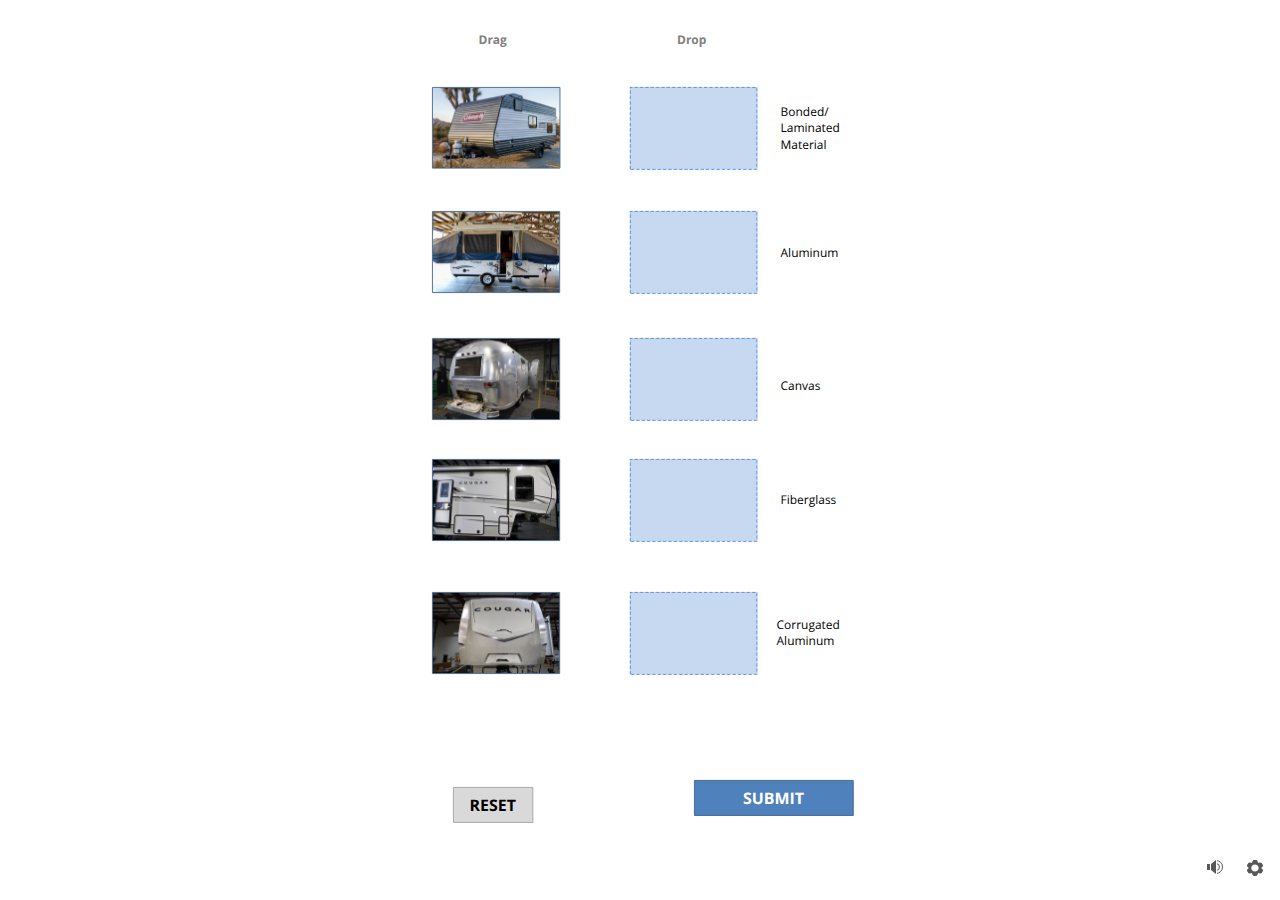
<file: index.html>
﻿<!doctype html>
<html lang="en-US">
<head>
  <meta charset="utf-8">
  <!-- Created using Storyline 360 x64 - http://www.articulate.com  -->
  <!-- version: 3.98.34263.0 -->
  <title>Review Exterior RV Materials</title>
  <meta http-equiv="x-ua-compatible" content="IE=edge"/>
  <meta name="viewport" content="width=device-width,initial-scale=1,user-scalable=no,shrink-to-fit=no,minimal-ui"/>
  <meta name="apple-mobile-web-app-capable" content="yes"/>
  <style>
    html, body { height: 100%; padding: 0; margin: 0 }
    #app { height: 100%; width: 100%; }
  </style>

  <script>
    window.DS = {};
    window.globals = {
      DATA_PATH_BASE: '',
      HAS_FRAME: true,
      HAS_SLIDE: true,

      lmsPresent: false,
      tinCanPresent: false,
      cmi5Present: false,
      aoSupport: false,
      scale: 'noscale',
      captureRc: false,
      browserSize: 'optimal',
      bgColor: '#FFFFFF',
      features: 'DropInAcc,DropInBase,DropInCore,DropInInteractions,DropInVideo,JsApiBasics,MathExpressions,MorphTransition,MultipleQuizTracking,SetFocusTrigger',
      themeName: 'unified',
      preloaderColor: '#8C8C8C',
      suppressAnalytics: false,
      productChannel: 'stable',
      publishSource: 'storyline',
      aid: 'aid|f51aaa6b-3ad1-4a2d-968f-14bfe331243c',
      cid: 'f17c595b-4372-4937-bcbe-7d4449a595ba',
      playerVersion: '3.98.34263.0',
      publishTimestamp: '2025-08-13T18:34:24.6098660Z',
      maxIosVideoElements: 10,
      connectionSettings: { message: 'You%20are%20offline.%20Trying%20to%20reconnect...', useDarkTheme: true, mode: 'disabled' },
      hasFeature: function(feature) {
        return this.features.split(',').includes(feature);
      },
      
      parseParams: function(qs) {
        if (window.globals.parsedParams != null) {
          return window.globals.parsedParams;
        }
        qs = (qs || window.location.search.substr(1)).split('+').join(' ');
        var params = {},
            tokens,
            re = /[?&]?([^=]+)=([^&]*)/g;

        while (tokens = re.exec(qs)) {
          params[decodeURIComponent(tokens[1]).trim()] =
            decodeURIComponent(tokens[2]).trim();
        }
        window.globals.parsedParams = params;
        return params;
      }

    };
  </script>
  <script>
    var isIe11 = ('ActiveXObject' in window || window.MSBlobBuilder != null)
      && window.msCrypto != null && !window.ActiveXObject;
    if (isIe11) {
      window.globals.unsupportedBrowser = true;
      document.write(atob('[base64]'));
    }
  </script>

  <script>
    if (window.globals.hasFeature('NewAiCourseTranslation')) {
      
      
    }
  </script>

  
  <script>window.THREE = { };</script>
  
</head>
<body style="background: #FFFFFF" class="cs-HTML theme-unified">
  <!-- 360 -->
  <script>!function(){var e,i=/iPhone/i,o=/iPod/i,n=/iPad/i,t=/\biOS-universal(?:.+)Mac\b/i,r=/\bAndroid(?:.+)Mobile\b/i,a=/Android/i,d=/(?:SD4930UR|\bSilk(?:.+)Mobile\b)/i,p=/Silk/i,l=/Windows Phone/i,u=/\bWindows(?:.+)ARM\b/i,b=/BlackBerry/i,s=/BB10/i,c=/Opera Mini/i,f=/\b(CriOS|Chrome)(?:.+)Mobile/i,h=/Mobile(?:.+)Firefox\b/i,v=function(e){return void 0!==e&&"MacIntel"===e.platform&&"number"==typeof e.maxTouchPoints&&e.maxTouchPoints>1&&"undefined"==typeof MSStream};e=function(e){var m={userAgent:"",platform:"",maxTouchPoints:0};e||"undefined"==typeof navigator?"string"==typeof e?m.userAgent=e:e&&e.userAgent&&(m={userAgent:e.userAgent,platform:e.platform,maxTouchPoints:e.maxTouchPoints||0}):m={userAgent:navigator.userAgent,platform:navigator.platform,maxTouchPoints:navigator.maxTouchPoints||0};var g=m.userAgent,y=g.split("[FBAN");void 0!==y[1]&&(g=y[0]),void 0!==(y=g.split("Twitter"))[1]&&(g=y[0]);var A=function(e){return function(i){return i.test(e)}}(g),w={apple:{phone:A(i)&&!A(l),ipod:A(o),tablet:!A(i)&&(A(n)||v(m))&&!A(l),universal:A(t),device:(A(i)||A(o)||A(n)||A(t)||v(m))&&!A(l)},amazon:{phone:A(d),tablet:!A(d)&&A(p),device:A(d)||A(p)},android:{phone:!A(l)&&A(d)||!A(l)&&A(r),tablet:!A(l)&&!A(d)&&!A(r)&&(A(p)||A(a)),device:!A(l)&&(A(d)||A(p)||A(r)||A(a))||A(/\bokhttp\b/i)},windows:{phone:A(l),tablet:A(u),device:A(l)||A(u)},other:{blackberry:A(b),blackberry10:A(s),opera:A(c),firefox:A(h),chrome:A(f),device:A(b)||A(s)||A(c)||A(h)||A(f)},any:!1,phone:!1,tablet:!1};return w.any=w.apple.device||w.android.device||w.windows.device||w.other.device,w.phone=w.apple.phone||w.android.phone||w.windows.phone,w.tablet=w.apple.tablet||w.android.tablet||w.windows.tablet,w}(),"object"==typeof exports&&"undefined"!=typeof module?module.exports=e:"function"==typeof define&&define.amd?define((function(){return e})):this.isMobile=e}();
    window.isMobile.apple.tablet = window.isMobile.apple.tablet ||
      (navigator.platform === 'MacIntel' && navigator.maxTouchPoints > 1);
    window.isMobile.apple.device = window.isMobile.apple.device || window.isMobile.apple.tablet;
    window.isMobile.tablet = window.isMobile.tablet || window.isMobile.apple.tablet;
    window.isMobile.any = window.isMobile.any || window.isMobile.apple.tablet;
  </script>

  <div id="focus-sink" tabindex="-1"></div>

  <div id="preso"></div>
  <script>
    (function() {

      var classTypes = [ 'desktop', 'mobile', 'phone', 'tablet' ];

      var addDeviceClasses = function(prefix, testObj) {
        var curr, i;
        for (i = 0; i < classTypes.length; i++) {
          curr = classTypes[i];
          if (testObj[curr]) {
            document.body.classList.add(prefix + curr);
          }
        }
      };

      var params = window.globals.parseParams(),
          isDevicePreview = params.devicepreview === '1',
          isPhoneOverride = params.deviceType === 'phone' || (isDevicePreview && params.phone == '1'),
          isTabletOverride = (params.deviceType === 'tablet' || isDevicePreview) && !isPhoneOverride,
          isMobileOverride = isPhoneOverride || isTabletOverride;

      var deviceView = {
        desktop: !window.isMobile.any && !isMobileOverride,
        mobile: window.isMobile.any || isMobileOverride,
        phone: isPhoneOverride || (window.isMobile.phone && !isTabletOverride),
        tablet: isTabletOverride || window.isMobile.tablet
      };

      window.globals.deviceView = deviceView;
      window.isMobile.desktop = !window.isMobile.any;
      window.isMobile.mobile = window.isMobile.any;

      addDeviceClasses('view-', deviceView);

    })();
  </script>
  
  <script src='story_content/triggers.js' type=text/javascript></script>
<script src='story_content/user.js' type=text/javascript></script>
  <div class="slide-loader"></div>

  <script>
    var doc = document, loader = doc.body.querySelector('.slide-loader'); [ 1, 2, 3 ].forEach(function(n) { var d = doc.createElement('div'); d.style.backgroundColor = window.globals.preloaderColor; d.classList.add('mobile-loader-dot'); d.classList.add('dot' + n); loader.appendChild(d); });
  </script>

  <div class="mobile-load-title-overlay" style="display: none">
    <div class="mobile-load-title">Review Exterior RV Materials</div>
  </div>

  <div class="mobile-chrome-warning"></div>

  
<style>
  .warn-connection-dialog {
    display: none;
    background: transparent;
    pointer-events: all;
    position: fixed;
    left: 0;
    top: 0;
    width: 100%;
    height: 100%;
    z-index: 999;
  }

  .warn-connection-content {
    pointer-events: all;
    border-radius: 4px;
    background: white;
    border: 1px solid #E7E7E7;
    color: #333333;
    box-shadow: 0 2px 4px rgba(0, 0, 0, 0.25);
    transition: all 150ms ease-out;
    position: absolute;
    white-space: nowrap;
  }

  .view-phone.is-landscape .warn-connection-content {
    left: 23px;
    bottom: 23px;
  }

  .view-tablet.is-landscape .warn-connection-content {
    left: 50%;
    top: 20px;
    transform: translateX(-50%);
  }

  .view-mobile.is-portrait .warn-connection-content {
    transform: translate(-50%, calc(-100% - 15px));
  }

  .warn-connection-content p {
    display: inline-block;
    margin: 0 8px 0 0;
    line-height: 33px;
    font-size: 11px;
  }

  .warn-connection-content svg {
    position: relative;
    vertical-align: middle;
    margin: 0 2px 2px 8px;
  }

  .view-desktop .warn-connection-content {
    left: 1.5em;
    bottom: 1.5em;
  }

  .view-desktop .warn-connection-content p {
    font-size: 1.1em;
  }

  .is-offline .warn-connection-dialog {
    display: block;
  }

  .is-offline .cs-panel * {
    pointer-events: none !important;
  }

  .is-offline .cs-panel {
    pointer-events: all !important;
  }

  .is-offline #nav-controls * {
    pointer-events: none !important;
  }

  .is-offline #nav-controls {
    pointer-events: all !important;
  }
</style>

<div class="warn-connection-dialog" role="alertdialog" aria-modal="true" tabindex="0" aria-labelledby="warn-connection-message">
  <div class="warn-connection-content">
    <svg width="17" height="15" viewBox="0 0 17 15" xmlns="http://www.w3.org/2000/svg">
      <path fill="#8F0000" stroke="white" d="M16.07,12.98 L15.88,12.23 L9.51,1.21 C8.97,0.26,7.6,0.26,7.06,1.21 L0.69,12.23 C0.15,13.16,0.81,14.36,1.91,14.36 H14.65 C15.47,14.36,16.05,13.7,16.07,12.98 Z"/>
      <path fill="white" stroke="white" d="M8.58,5.5 C8.35,5.28,8.5,5.35,8.21,5.32 C8.09,5.35,7.97,5.49,7.96,5.67 C7.97,5.79,7.98,5.92,7.98,6.04 L7.98,6.04 C7.99,6.17,8,6.31,8.01,6.43 L8.01,6.44 C8.03,6.92,8.06,7.41,8.09,7.9 L8.09,7.9 C8.12,8.39,8.14,8.88,8.17,9.37 C8.17,9.39,8.18,9.42,8.2,9.44 C8.23,9.46,8.25,9.47,8.28,9.47 C8.31,9.47,8.34,9.46,8.35,9.44 C8.37,9.43,8.38,9.4,8.39,9.35 L8.39,9.34 C8.39,9.24,8.4,9.15,8.4,9.05 L8.4,9.05 C8.41,8.96,8.41,8.86,8.42,8.75 C8.43,8.44,8.45,8.12,8.47,7.81 L8.47,7.81 C8.49,7.49,8.51,7.18,8.53,6.87 C8.55,6.46,8.56,6.05,8.59,5.64 L8.6,5.62 C8.6,5.57,8.59,5.53,8.58,5.5 L8.21,5.32 Z"/>
      <circle fill="white" stroke="white" cx="8.3" cy="11.35" r="0.3"/>
    </svg>
    <p id="warn-connection-message">You are offline. Trying to reconnect...</p>
  </div>
</div>

<script>
  (function() {
    window.DS.connection = {
      warningShown: false,
      assets: {},
      loadingAssetGroup: false,
      retryDelay: 500
    };

    var connectionSettings = window.globals.connectionSettings || {};

    var useConnectionMessages = window.AbortController != null &&
      window.location.protocol != 'file:' &&
      connectionSettings.mode === 'normal';

    window.DS.connection.useConnectionMessages = useConnectionMessages;

    var assetCount = 0;
    var checkLoadedId;


    if (useConnectionMessages && connectionSettings != null) {
      var contentEl = document.querySelector('.warn-connection-content');
      var messageEl = contentEl.querySelector('p');

      if (connectionSettings.useDarkTheme) {
        contentEl.style.borderColor = '#BABBBA';
        contentEl.style.backgroundColor = '#282828';
        contentEl.style.color = '#FFFFFF';
      }

      if (connectionSettings.message != null) {
        messageEl.textContent = window.decodeURIComponent(connectionSettings.message);
      }
    }

    function checkAssetsReady() {
      for (var i in DS.connection.assets) {
        if (!DS.connection.assets[i].success) {
          return false;
        }
      }
      return true;
    }

    function stopAssetGroup() {
      if (!useConnectionMessages) { return; }

      assetCount = 0;

      DS.connection.oldAssetGroup = DS.connection.assets;
      DS.connection.assets = {};
      DS.connection.loadingAssetGroup = false;
      clearInterval(checkLoadedId);
    }

    function startAssetGroup() {
      if (!useConnectionMessages) { return; }
      var ticks = 0;
      clearInterval(checkLoadedId);
      checkLoadedId = setInterval(function() {
        var loaded = 0;
        if (assetCount === 0 && loaded === 0) {
          clearInterval(checkLoadedId);
          return;
        }

        for (var i in DS.connection.assets) {
          if (DS.connection.assets[i].success) {
            loaded++;
          }
        }

        if (assetCount === loaded && checkAssetsReady()) {
          for (var i in DS.connection.assets) {
            if (DS.connection.assets[i].action) {
              DS.connection.assets[i].action();
            }
          }
          hideWarning();
          stopAssetGroup();
        }
      }, 100)
    }

    function requiredAsset(url, action, retry, type) {
      if (!useConnectionMessages) { return; }
      if (DS.connection.assets[url]) { return; }

      DS.connection.assets[url] = {
        success: false, action: action, retry: retry, type: type
      };
      assetCount = Object.keys(DS.connection.assets).length;
      if (!DS.connection.loadingAssetGroup) {
        startAssetGroup();
      }
      DS.connection.loadingAssetGroup = true;
    }

    function assetLoaded(url) {
      if (!useConnectionMessages) { return; }
      if (DS.connection.assets[url]) {
        DS.connection.assets[url].success = true;
      }
    }

    function assetFailed(url) {
      if (!useConnectionMessages) { return; }
      if (!DS.connection.assets[url]) {
        if (/\.js$/.test(url) && url.indexOf('transcripts') === -1) {
          setTimeout(function() {
            if (DS.connection.lastSlideLoaded != null) {
              DS.connection.lastSlideLoaded();
            }
          }, DS.connection.retryDelay);
        }
        return;
      }
      if (!DS.connection.warningShown) { showWarning(); }
      if (DS.connection.assets[url].retry) {
        setTimeout(function() {
          if (!DS.connection.assets[url].success) {
            DS.connection.assets[url].retry()
          }
        }, DS.connection.retryDelay);
      }
    }

    function hideWarning() {
      document.body.classList.remove('is-offline');
      DS.connection.warningShown = false;
      enableKeys();
    }
    DS.connection.hideWarning = hideWarning

    function showWarning(btn) {
      document.body.classList.add('is-offline')
      DS.connection.warningShown = true;
      updateWarningPosition();
      disableKeys();
    }

    function updateWarningPosition() {
      if (!DS.connection.warningShown) {
        return;
      }

      var isPortrait = document.body.classList.contains('is-portrait');
      var isMobile = document.body.classList.contains('view-mobile');
      var warningEl = document.querySelector('.warn-connection-content');

      if (isPortrait && isMobile) {
        var slide = document.querySelector('.primary-slide');
        var slideRect = slide != null
          ? slide.getBoundingClientRect()
          : { top: window.innerHeight, left: 0, width: window.innerWidth };

        warningEl.style.top = `${slideRect.top}px`
        warningEl.style.left = `${slideRect.left + slideRect.width / 2}px`
      } else {
        warningEl.style.top = null;
        warningEl.style.left = null;
      }

      window.requestAnimationFrame(updateWarningPosition);
    }

    function onDisableKeyDown(e) {
      e.preventDefault();
      e.stopImmediatePropagation();
    }

    function onDisableKeyUp(e) {
      e.preventDefault();
      e.stopImmediatePropagation();
    }

    var accStyle = document.createElement('style');
    var warnDialogEl = document.querySelector('.warn-connection-dialog');

    function disableKeys() {
      if (DS.views && DS.views.nsStack && DS.views.nsStack.length === 1) {
        DS.views.nsStack[0].tabReachable = false
        DS.views.nsStack[0].updateTabIndex(true, true);
      }

      accStyle.innerHTML = '.acc-shadow-dom { display: none; }';
      document.body.appendChild(accStyle);

      warnDialogEl.parentNode.append(warnDialogEl);
      warnDialogEl.focus();
    }

    function enableKeys() {
      accStyle.remove();
      if (DS.views && DS.views.nsStack && DS.views.nsStack.length === 1 && DS.views.nsStack[0].name === '_frame') {
        DS.views.nsStack[0].tabReachable = true;
        DS.views.nsStack[0].updateTabIndex();
      }
    }

    // these will all be noops if the feature flag isn't set in
    // the data and `window.globals.features`
    DS.connection.requiredAsset = requiredAsset;
    DS.connection.assetLoaded = assetLoaded;
    DS.connection.assetFailed = assetFailed;
    DS.connection.stopAssetGroup = stopAssetGroup;
    DS.connection.startAssetGroup = startAssetGroup;
  })();
</script>


  <script>
    
    if (window.autoSpider && window.vInterfaceObject) {
      document.querySelector('.mobile-load-title-overlay').style.display = 'none';
    }
  </script>

  

  <link rel="stylesheet" href="html5/data/css/output.min.css" data-noprefix/>
</body>
<script src="html5/lib/scripts/bootstrapper.min.js"></script>
</html>
</file>
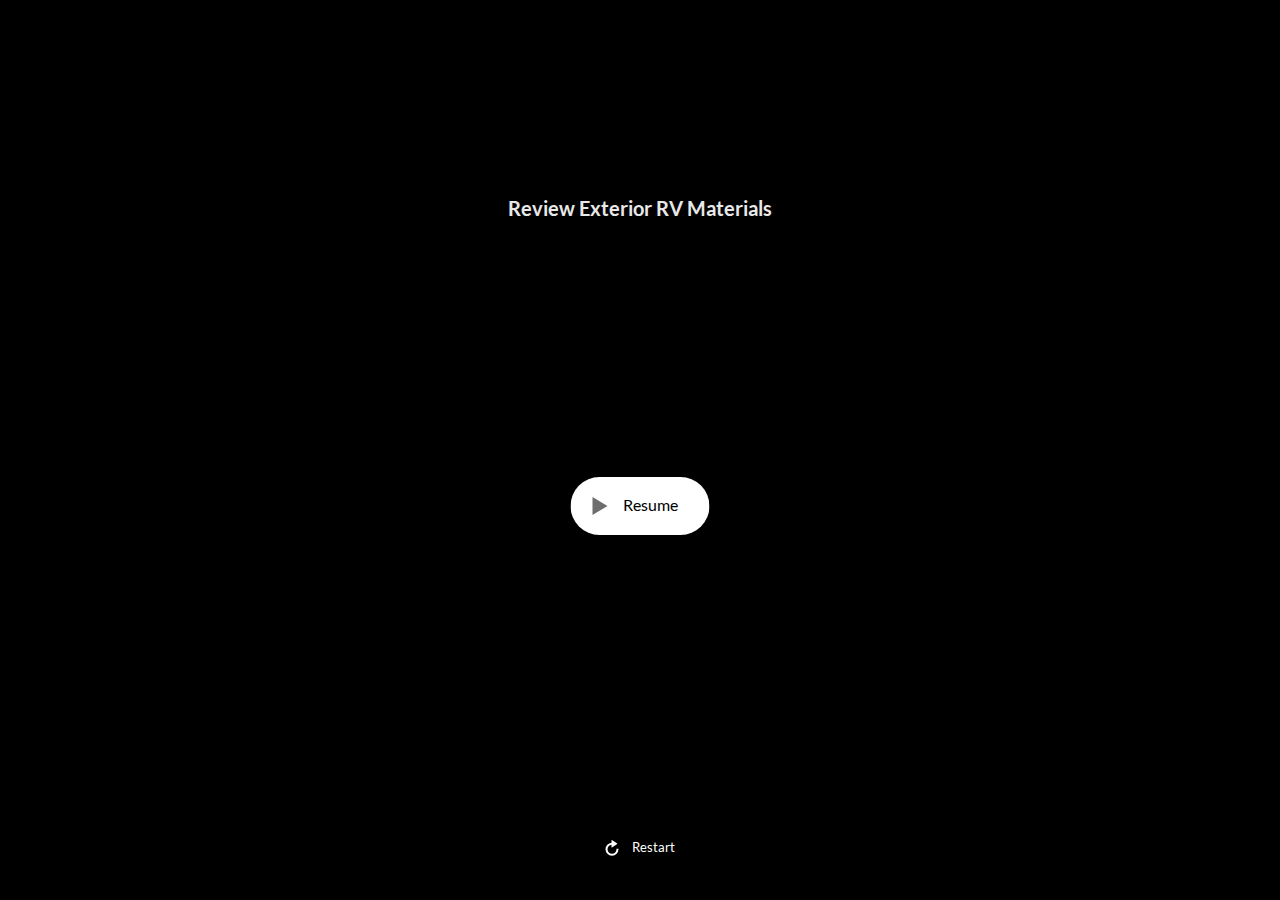
<file: story.html>
﻿<!doctype html>
<html lang="en-US">
<head>
  <meta charset="utf-8">
  <!-- Created using Storyline 360 x64 - http://www.articulate.com  -->
  <!-- version: 3.98.34263.0 -->
  <title>Review Exterior RV Materials</title>
  <meta http-equiv="x-ua-compatible" content="IE=edge"/>
  <meta name="viewport" content="width=device-width,initial-scale=1,user-scalable=no,shrink-to-fit=no,minimal-ui"/>
  <meta name="apple-mobile-web-app-capable" content="yes"/>
  <style>
    html, body { height: 100%; padding: 0; margin: 0 }
    #app { height: 100%; width: 100%; }
  </style>

  <script>
    window.DS = {};
    window.globals = {
      DATA_PATH_BASE: '',
      HAS_FRAME: true,
      HAS_SLIDE: true,

      lmsPresent: false,
      tinCanPresent: false,
      cmi5Present: false,
      aoSupport: false,
      scale: 'noscale',
      captureRc: false,
      browserSize: 'optimal',
      bgColor: '#FFFFFF',
      features: 'DropInAcc,DropInBase,DropInCore,DropInInteractions,DropInVideo,JsApiBasics,MathExpressions,MorphTransition,MultipleQuizTracking,SetFocusTrigger',
      themeName: 'unified',
      preloaderColor: '#8C8C8C',
      suppressAnalytics: false,
      productChannel: 'stable',
      publishSource: 'storyline',
      aid: 'aid|f51aaa6b-3ad1-4a2d-968f-14bfe331243c',
      cid: 'f17c595b-4372-4937-bcbe-7d4449a595ba',
      playerVersion: '3.98.34263.0',
      publishTimestamp: '2025-08-13T18:34:24.6098660Z',
      maxIosVideoElements: 10,
      connectionSettings: { message: 'You%20are%20offline.%20Trying%20to%20reconnect...', useDarkTheme: true, mode: 'disabled' },
      hasFeature: function(feature) {
        return this.features.split(',').includes(feature);
      },
      
      parseParams: function(qs) {
        if (window.globals.parsedParams != null) {
          return window.globals.parsedParams;
        }
        qs = (qs || window.location.search.substr(1)).split('+').join(' ');
        var params = {},
            tokens,
            re = /[?&]?([^=]+)=([^&]*)/g;

        while (tokens = re.exec(qs)) {
          params[decodeURIComponent(tokens[1]).trim()] =
            decodeURIComponent(tokens[2]).trim();
        }
        window.globals.parsedParams = params;
        return params;
      }

    };
  </script>
  <script>
    var isIe11 = ('ActiveXObject' in window || window.MSBlobBuilder != null)
      && window.msCrypto != null && !window.ActiveXObject;
    if (isIe11) {
      window.globals.unsupportedBrowser = true;
      document.write(atob('[base64]'));
    }
  </script>

  <script>
    if (window.globals.hasFeature('NewAiCourseTranslation')) {
      
      
    }
  </script>

  
  <script>window.THREE = { };</script>
  
</head>
<body style="background: #FFFFFF" class="cs-HTML theme-unified">
  <!-- 360 -->
  <script>!function(){var e,i=/iPhone/i,o=/iPod/i,n=/iPad/i,t=/\biOS-universal(?:.+)Mac\b/i,r=/\bAndroid(?:.+)Mobile\b/i,a=/Android/i,d=/(?:SD4930UR|\bSilk(?:.+)Mobile\b)/i,p=/Silk/i,l=/Windows Phone/i,u=/\bWindows(?:.+)ARM\b/i,b=/BlackBerry/i,s=/BB10/i,c=/Opera Mini/i,f=/\b(CriOS|Chrome)(?:.+)Mobile/i,h=/Mobile(?:.+)Firefox\b/i,v=function(e){return void 0!==e&&"MacIntel"===e.platform&&"number"==typeof e.maxTouchPoints&&e.maxTouchPoints>1&&"undefined"==typeof MSStream};e=function(e){var m={userAgent:"",platform:"",maxTouchPoints:0};e||"undefined"==typeof navigator?"string"==typeof e?m.userAgent=e:e&&e.userAgent&&(m={userAgent:e.userAgent,platform:e.platform,maxTouchPoints:e.maxTouchPoints||0}):m={userAgent:navigator.userAgent,platform:navigator.platform,maxTouchPoints:navigator.maxTouchPoints||0};var g=m.userAgent,y=g.split("[FBAN");void 0!==y[1]&&(g=y[0]),void 0!==(y=g.split("Twitter"))[1]&&(g=y[0]);var A=function(e){return function(i){return i.test(e)}}(g),w={apple:{phone:A(i)&&!A(l),ipod:A(o),tablet:!A(i)&&(A(n)||v(m))&&!A(l),universal:A(t),device:(A(i)||A(o)||A(n)||A(t)||v(m))&&!A(l)},amazon:{phone:A(d),tablet:!A(d)&&A(p),device:A(d)||A(p)},android:{phone:!A(l)&&A(d)||!A(l)&&A(r),tablet:!A(l)&&!A(d)&&!A(r)&&(A(p)||A(a)),device:!A(l)&&(A(d)||A(p)||A(r)||A(a))||A(/\bokhttp\b/i)},windows:{phone:A(l),tablet:A(u),device:A(l)||A(u)},other:{blackberry:A(b),blackberry10:A(s),opera:A(c),firefox:A(h),chrome:A(f),device:A(b)||A(s)||A(c)||A(h)||A(f)},any:!1,phone:!1,tablet:!1};return w.any=w.apple.device||w.android.device||w.windows.device||w.other.device,w.phone=w.apple.phone||w.android.phone||w.windows.phone,w.tablet=w.apple.tablet||w.android.tablet||w.windows.tablet,w}(),"object"==typeof exports&&"undefined"!=typeof module?module.exports=e:"function"==typeof define&&define.amd?define((function(){return e})):this.isMobile=e}();
    window.isMobile.apple.tablet = window.isMobile.apple.tablet ||
      (navigator.platform === 'MacIntel' && navigator.maxTouchPoints > 1);
    window.isMobile.apple.device = window.isMobile.apple.device || window.isMobile.apple.tablet;
    window.isMobile.tablet = window.isMobile.tablet || window.isMobile.apple.tablet;
    window.isMobile.any = window.isMobile.any || window.isMobile.apple.tablet;
  </script>

  <div id="focus-sink" tabindex="-1"></div>

  <div id="preso"></div>
  <script>
    (function() {

      var classTypes = [ 'desktop', 'mobile', 'phone', 'tablet' ];

      var addDeviceClasses = function(prefix, testObj) {
        var curr, i;
        for (i = 0; i < classTypes.length; i++) {
          curr = classTypes[i];
          if (testObj[curr]) {
            document.body.classList.add(prefix + curr);
          }
        }
      };

      var params = window.globals.parseParams(),
          isDevicePreview = params.devicepreview === '1',
          isPhoneOverride = params.deviceType === 'phone' || (isDevicePreview && params.phone == '1'),
          isTabletOverride = (params.deviceType === 'tablet' || isDevicePreview) && !isPhoneOverride,
          isMobileOverride = isPhoneOverride || isTabletOverride;

      var deviceView = {
        desktop: !window.isMobile.any && !isMobileOverride,
        mobile: window.isMobile.any || isMobileOverride,
        phone: isPhoneOverride || (window.isMobile.phone && !isTabletOverride),
        tablet: isTabletOverride || window.isMobile.tablet
      };

      window.globals.deviceView = deviceView;
      window.isMobile.desktop = !window.isMobile.any;
      window.isMobile.mobile = window.isMobile.any;

      addDeviceClasses('view-', deviceView);

    })();
  </script>
  
  <script src='story_content/triggers.js' type=text/javascript></script>
<script src='story_content/user.js' type=text/javascript></script>
  <div class="slide-loader"></div>

  <script>
    var doc = document, loader = doc.body.querySelector('.slide-loader'); [ 1, 2, 3 ].forEach(function(n) { var d = doc.createElement('div'); d.style.backgroundColor = window.globals.preloaderColor; d.classList.add('mobile-loader-dot'); d.classList.add('dot' + n); loader.appendChild(d); });
  </script>

  <div class="mobile-load-title-overlay" style="display: none">
    <div class="mobile-load-title">Review Exterior RV Materials</div>
  </div>

  <div class="mobile-chrome-warning"></div>

  
<style>
  .warn-connection-dialog {
    display: none;
    background: transparent;
    pointer-events: all;
    position: fixed;
    left: 0;
    top: 0;
    width: 100%;
    height: 100%;
    z-index: 999;
  }

  .warn-connection-content {
    pointer-events: all;
    border-radius: 4px;
    background: white;
    border: 1px solid #E7E7E7;
    color: #333333;
    box-shadow: 0 2px 4px rgba(0, 0, 0, 0.25);
    transition: all 150ms ease-out;
    position: absolute;
    white-space: nowrap;
  }

  .view-phone.is-landscape .warn-connection-content {
    left: 23px;
    bottom: 23px;
  }

  .view-tablet.is-landscape .warn-connection-content {
    left: 50%;
    top: 20px;
    transform: translateX(-50%);
  }

  .view-mobile.is-portrait .warn-connection-content {
    transform: translate(-50%, calc(-100% - 15px));
  }

  .warn-connection-content p {
    display: inline-block;
    margin: 0 8px 0 0;
    line-height: 33px;
    font-size: 11px;
  }

  .warn-connection-content svg {
    position: relative;
    vertical-align: middle;
    margin: 0 2px 2px 8px;
  }

  .view-desktop .warn-connection-content {
    left: 1.5em;
    bottom: 1.5em;
  }

  .view-desktop .warn-connection-content p {
    font-size: 1.1em;
  }

  .is-offline .warn-connection-dialog {
    display: block;
  }

  .is-offline .cs-panel * {
    pointer-events: none !important;
  }

  .is-offline .cs-panel {
    pointer-events: all !important;
  }

  .is-offline #nav-controls * {
    pointer-events: none !important;
  }

  .is-offline #nav-controls {
    pointer-events: all !important;
  }
</style>

<div class="warn-connection-dialog" role="alertdialog" aria-modal="true" tabindex="0" aria-labelledby="warn-connection-message">
  <div class="warn-connection-content">
    <svg width="17" height="15" viewBox="0 0 17 15" xmlns="http://www.w3.org/2000/svg">
      <path fill="#8F0000" stroke="white" d="M16.07,12.98 L15.88,12.23 L9.51,1.21 C8.97,0.26,7.6,0.26,7.06,1.21 L0.69,12.23 C0.15,13.16,0.81,14.36,1.91,14.36 H14.65 C15.47,14.36,16.05,13.7,16.07,12.98 Z"/>
      <path fill="white" stroke="white" d="M8.58,5.5 C8.35,5.28,8.5,5.35,8.21,5.32 C8.09,5.35,7.97,5.49,7.96,5.67 C7.97,5.79,7.98,5.92,7.98,6.04 L7.98,6.04 C7.99,6.17,8,6.31,8.01,6.43 L8.01,6.44 C8.03,6.92,8.06,7.41,8.09,7.9 L8.09,7.9 C8.12,8.39,8.14,8.88,8.17,9.37 C8.17,9.39,8.18,9.42,8.2,9.44 C8.23,9.46,8.25,9.47,8.28,9.47 C8.31,9.47,8.34,9.46,8.35,9.44 C8.37,9.43,8.38,9.4,8.39,9.35 L8.39,9.34 C8.39,9.24,8.4,9.15,8.4,9.05 L8.4,9.05 C8.41,8.96,8.41,8.86,8.42,8.75 C8.43,8.44,8.45,8.12,8.47,7.81 L8.47,7.81 C8.49,7.49,8.51,7.18,8.53,6.87 C8.55,6.46,8.56,6.05,8.59,5.64 L8.6,5.62 C8.6,5.57,8.59,5.53,8.58,5.5 L8.21,5.32 Z"/>
      <circle fill="white" stroke="white" cx="8.3" cy="11.35" r="0.3"/>
    </svg>
    <p id="warn-connection-message">You are offline. Trying to reconnect...</p>
  </div>
</div>

<script>
  (function() {
    window.DS.connection = {
      warningShown: false,
      assets: {},
      loadingAssetGroup: false,
      retryDelay: 500
    };

    var connectionSettings = window.globals.connectionSettings || {};

    var useConnectionMessages = window.AbortController != null &&
      window.location.protocol != 'file:' &&
      connectionSettings.mode === 'normal';

    window.DS.connection.useConnectionMessages = useConnectionMessages;

    var assetCount = 0;
    var checkLoadedId;


    if (useConnectionMessages && connectionSettings != null) {
      var contentEl = document.querySelector('.warn-connection-content');
      var messageEl = contentEl.querySelector('p');

      if (connectionSettings.useDarkTheme) {
        contentEl.style.borderColor = '#BABBBA';
        contentEl.style.backgroundColor = '#282828';
        contentEl.style.color = '#FFFFFF';
      }

      if (connectionSettings.message != null) {
        messageEl.textContent = window.decodeURIComponent(connectionSettings.message);
      }
    }

    function checkAssetsReady() {
      for (var i in DS.connection.assets) {
        if (!DS.connection.assets[i].success) {
          return false;
        }
      }
      return true;
    }

    function stopAssetGroup() {
      if (!useConnectionMessages) { return; }

      assetCount = 0;

      DS.connection.oldAssetGroup = DS.connection.assets;
      DS.connection.assets = {};
      DS.connection.loadingAssetGroup = false;
      clearInterval(checkLoadedId);
    }

    function startAssetGroup() {
      if (!useConnectionMessages) { return; }
      var ticks = 0;
      clearInterval(checkLoadedId);
      checkLoadedId = setInterval(function() {
        var loaded = 0;
        if (assetCount === 0 && loaded === 0) {
          clearInterval(checkLoadedId);
          return;
        }

        for (var i in DS.connection.assets) {
          if (DS.connection.assets[i].success) {
            loaded++;
          }
        }

        if (assetCount === loaded && checkAssetsReady()) {
          for (var i in DS.connection.assets) {
            if (DS.connection.assets[i].action) {
              DS.connection.assets[i].action();
            }
          }
          hideWarning();
          stopAssetGroup();
        }
      }, 100)
    }

    function requiredAsset(url, action, retry, type) {
      if (!useConnectionMessages) { return; }
      if (DS.connection.assets[url]) { return; }

      DS.connection.assets[url] = {
        success: false, action: action, retry: retry, type: type
      };
      assetCount = Object.keys(DS.connection.assets).length;
      if (!DS.connection.loadingAssetGroup) {
        startAssetGroup();
      }
      DS.connection.loadingAssetGroup = true;
    }

    function assetLoaded(url) {
      if (!useConnectionMessages) { return; }
      if (DS.connection.assets[url]) {
        DS.connection.assets[url].success = true;
      }
    }

    function assetFailed(url) {
      if (!useConnectionMessages) { return; }
      if (!DS.connection.assets[url]) {
        if (/\.js$/.test(url) && url.indexOf('transcripts') === -1) {
          setTimeout(function() {
            if (DS.connection.lastSlideLoaded != null) {
              DS.connection.lastSlideLoaded();
            }
          }, DS.connection.retryDelay);
        }
        return;
      }
      if (!DS.connection.warningShown) { showWarning(); }
      if (DS.connection.assets[url].retry) {
        setTimeout(function() {
          if (!DS.connection.assets[url].success) {
            DS.connection.assets[url].retry()
          }
        }, DS.connection.retryDelay);
      }
    }

    function hideWarning() {
      document.body.classList.remove('is-offline');
      DS.connection.warningShown = false;
      enableKeys();
    }
    DS.connection.hideWarning = hideWarning

    function showWarning(btn) {
      document.body.classList.add('is-offline')
      DS.connection.warningShown = true;
      updateWarningPosition();
      disableKeys();
    }

    function updateWarningPosition() {
      if (!DS.connection.warningShown) {
        return;
      }

      var isPortrait = document.body.classList.contains('is-portrait');
      var isMobile = document.body.classList.contains('view-mobile');
      var warningEl = document.querySelector('.warn-connection-content');

      if (isPortrait && isMobile) {
        var slide = document.querySelector('.primary-slide');
        var slideRect = slide != null
          ? slide.getBoundingClientRect()
          : { top: window.innerHeight, left: 0, width: window.innerWidth };

        warningEl.style.top = `${slideRect.top}px`
        warningEl.style.left = `${slideRect.left + slideRect.width / 2}px`
      } else {
        warningEl.style.top = null;
        warningEl.style.left = null;
      }

      window.requestAnimationFrame(updateWarningPosition);
    }

    function onDisableKeyDown(e) {
      e.preventDefault();
      e.stopImmediatePropagation();
    }

    function onDisableKeyUp(e) {
      e.preventDefault();
      e.stopImmediatePropagation();
    }

    var accStyle = document.createElement('style');
    var warnDialogEl = document.querySelector('.warn-connection-dialog');

    function disableKeys() {
      if (DS.views && DS.views.nsStack && DS.views.nsStack.length === 1) {
        DS.views.nsStack[0].tabReachable = false
        DS.views.nsStack[0].updateTabIndex(true, true);
      }

      accStyle.innerHTML = '.acc-shadow-dom { display: none; }';
      document.body.appendChild(accStyle);

      warnDialogEl.parentNode.append(warnDialogEl);
      warnDialogEl.focus();
    }

    function enableKeys() {
      accStyle.remove();
      if (DS.views && DS.views.nsStack && DS.views.nsStack.length === 1 && DS.views.nsStack[0].name === '_frame') {
        DS.views.nsStack[0].tabReachable = true;
        DS.views.nsStack[0].updateTabIndex();
      }
    }

    // these will all be noops if the feature flag isn't set in
    // the data and `window.globals.features`
    DS.connection.requiredAsset = requiredAsset;
    DS.connection.assetLoaded = assetLoaded;
    DS.connection.assetFailed = assetFailed;
    DS.connection.stopAssetGroup = stopAssetGroup;
    DS.connection.startAssetGroup = startAssetGroup;
  })();
</script>


  <script>
    
    if (window.autoSpider && window.vInterfaceObject) {
      document.querySelector('.mobile-load-title-overlay').style.display = 'none';
    }
  </script>

  

  <link rel="stylesheet" href="html5/data/css/output.min.css" data-noprefix/>
</body>
<script src="html5/lib/scripts/bootstrapper.min.js"></script>
</html>
</file>
<file: html5/data/css/output.min.css>
@font-face {
  font-family: 'Open Sans Charset1_ 6csE724EE4B';
  src: url('[data-uri]');
  font-style: normal;
  font-weight: normal;
}
@font-face {
  font-family: 'Open SansBold CharsBoldD7E7859F';
  src: url('[data-uri]');
  font-style: normal;
  font-weight: normal;
}
@font-face {
  font-family: 'LatoBold Charset1_ Bold0D4C031B';
  src: url('[data-uri]');
  font-style: normal;
  font-weight: normal;
}
@font-face {
  font-family: 'Lato Charset1_ 5Yv0hny62F865EE6';
  src: url('[data-uri]');
  font-style: normal;
  font-weight: normal;
}
@font-face {
  font-family: 'Open Sans Charset0_v9TY33EDE6F2';
  src: url('[data-uri]');
  font-style: normal;
  font-weight: normal;
}
@font-face {
  font-family: 'Open SansBold CharsBoldE47A47C6';
  src: url('[data-uri]');
  font-style: normal;
  font-weight: normal;
}
.cs-HTML {
  background: rgba(255, 255, 255, 1);
}
.cs-npnxnanbnsnfns00000000101 .cs-infopanel  {
  box-shadow: 0 1px 0 rgba(0, 0, 0, 0);
  background: rgba(255, 255, 255, 1);
}
.cs-npnxnanbnsnfns00000000101 .cs-infopanel .cs-link {
  color: rgba(88, 88, 88, 1);
}
.cs-npnxnanbnsnfns00000000101 .cs-infopanel .cs-link:hover {
  color: rgba(255, 255, 255, 1);
}
.cs-npnxnanbnsnfns00000000101 .cs-infopanel .cs-name {
  color: rgba(68, 68, 68, 1);
}
.cs-npnxnanbnsnfns00000000101 .cs-infopanel .cs-title {
  color: rgba(153, 153, 153, 1);
}
.cs-npnxnanbnsnfns00000000101 .cs-infopanelpopup  {
  box-shadow: 0 1px 0 rgba(0, 0, 0, 0);
  background: rgba(0, 0, 0, 0);
}
.cs-npnxnanbnsnfns00000000101 .cs-infopanelpopup .cs-link {
  color: rgba(255, 0, 0, 1);
}
.cs-npnxnanbnsnfns00000000101 .cs-infopanelpopup .cs-link:hover {
  color: rgba(255, 255, 255, 1);
}
.cs-npnxnanbnsnfns00000000101 .cs-infopanelpopup .cs-name {
  color: rgba(255, 255, 255, 1);
}
.cs-npnxnanbnsnfns00000000101 .cs-infopanelpopup .cs-bio {
  color: rgba(88, 88, 88, 1);
}
.cs-npnxnanbnsnfns00000000101 .cs-timer  {
  color: rgba(88, 88, 88, 1);
}
.cs-npnxnanbnsnfns00000000101 .cs-duration stop:first-child {
  stop-color: rgba(220, 220, 220, 1);
}
.cs-npnxnanbnsnfns00000000101 .cs-duration stop:last-child {
  stop-color: rgba(220, 220, 220, 1);
}
.cs-npnxnanbnsnfns00000000101 .cs-elapsed stop:first-child {
  stop-color: rgba(254, 227, 71, 1);
}
.cs-npnxnanbnsnfns00000000101 .cs-elapsed stop:last-child {
  stop-color: rgba(254, 227, 71, 1);
}
.cs-npnxnanbnsnfns00000000101 .cs-timer .cs-pie .cs-innerstroke {
  stroke: rgba(199, 199, 199, 1);
}
.cs-npnxnanbnsnfns00000000101 .cs-timer .cs-pie .cs-innerborder {
  stroke: rgba(255, 255, 255, 1);
}
.cs-npnxnanbnsnfns00000000101 .cs-window  {
  box-shadow: 0 8px 5px rgba(0, 0, 0, 0.2);
  border-color: rgba(49, 99, 0, 1);
  background: rgba(250, 250, 250, 1);
  color: rgba(70, 70, 70, 1);
}
.cs-npnxnanbnsnfns00000000101 .cs-window .cs-diva {
  border-color: rgba(0, 0, 0, 0);
}
.cs-npnxnanbnsnfns00000000101 .cs-window .cs-divb {
  border-color: rgba(0, 0, 0, 0);
}
.cs-npnxnanbnsnfns00000000101 .cs-editor .cs-editor-slide {
  color: rgba(255, 255, 255, 1);
}
.cs-npnxnanbnsnfns00000000101 .cs-editor .cs-editor-html {
  color: rgba(70, 70, 70, 1);
}
.cs-npnxnanbnsnfns00000000101 .cs-editor .cs-editor-button {
  text-shadow: 0 1px 0 rgba(0, 0, 0, 0);
  color: rgba(255, 255, 255, 1);
  border-color: rgba(33, 68, 0, 1);
  background: rgba(60, 124, 0, 1);
}
.cs-npnxnanbnsnfns00000000101 .cs-editor .cs-editor-button:hover {
  background: rgba(66, 142, 0, 1);
}
.cs-npnxnanbnsnfns00000000101 .cs-editor .cs-editor-button:active {
  background: rgba(46, 93, 0, 1);
}
.cs-npnxnanbnsnfns00000000101 .cs-listitem  {
  color: rgba(70, 70, 70, 1);
  border-color: none;
  border: 1px solid transparent;
}
.cs-npnxnanbnsnfns00000000101 .cs-listitem:hover {
  background: rgba(0, 0, 0, 0.05);
  border-color: rgba(142, 143, 142, 1) !important;
  border-width: 1px;
  border-radius: 2px;
  border-style: solid;
  box-sizing: border-box;
}
.cs-npnxnanbnsnfns00000000101 .cs-listitem.hover {
  background: rgba(0, 0, 0, 0.05);
  border-color: rgba(142, 143, 142, 1) !important;
  border-width: 1px;
  border-radius: 2px;
  border-style: solid;
  box-sizing: border-box;
}
.cs-npnxnanbnsnfns00000000101 .cs-glossary  {
  color: rgba(70, 70, 70, 1);
}
.cs-npnxnanbnsnfns00000000101 .cs-glossary .cs-scrolling-panel {
  background: rgba(0, 0, 0, 0);
}
.cs-npnxnanbnsnfns00000000101 .cs-glossary .cs-term.cs-selected .cs-choice-list-trigger {
  color: rgba(255, 255, 255, 1);
  background: rgba(255, 255, 255, 1);
}
.cs-npnxnanbnsnfns00000000101 .cs-glossary .cs-term.cs-selected .cs-choice-list-trigger:focus {
  color: rgba(255, 255, 255, 1);
  background: rgba(255, 255, 255, 1);
}
.cs-npnxnanbnsnfns00000000101 .cs-glossary .cs-term:hover .cs-choice-list-trigger {
  background: rgba(70, 70, 70, 1);
}
.cs-npnxnanbnsnfns00000000101 .cs-glossary .cs-term.hover .cs-choice-list-trigger {
  background: rgba(70, 70, 70, 1);
}
.cs-npnxnanbnsnfns00000000101 .cs-glossary .cs-term .cs-choice-list-trigger:focus {
  background: rgba(70, 70, 70, 1);
}
.cs-npnxnanbnsnfns00000000101 .cs-glossary .cs-diva {
  border-color: rgba(0, 0, 0, 0);
}
.cs-npnxnanbnsnfns00000000101 .cs-glossary .cs-divb {
  border-color: rgba(0, 0, 0, 0);
}
.cs-npnxnanbnsnfns00000000101 .cs-glossary .cs-divc {
  border-color: rgba(0, 0, 0, 0);
}
.cs-npnxnanbnsnfns00000000101 .cs-glossary .cs-heading {
  color: rgba(44, 47, 48, 1);
  font-weight: 700;
}
.note-content p span {
  color: rgba(70, 70, 70, 1);
  line-height: 1.4em;
  font-size: 103.769%;
}
.cs-npnxnanbnsnfns00000000101 .cs-resource .cs-separator {
  border-color: rgba(0, 0, 0, 0);
}
.cs-npnxnanbnsnfns00000000101 .cs-outline  {
  color: rgba(45, 45, 45, 1);
}
.cs-npnxnanbnsnfns00000000101 .cs-outline .cs-diva {
  border-color: rgba(0, 0, 0, 0);
}
.cs-npnxnanbnsnfns00000000101 .cs-outline .cs-divb {
  border-color: rgba(0, 0, 0, 0);
}
.cs-npnxnanbnsnfns00000000101 .cs-outline .cs-divc {
  border-color: rgba(0, 0, 0, 0);
}
.cs-npnxnanbnsnfns00000000101 .cs-outline .cs-search-filter:hover {
  color: rgba(0, 0, 0, 0);
}
.cs-npnxnanbnsnfns00000000101 .cs-outline .cs-search-filter.hover {
  color: rgba(0, 0, 0, 0);
}
.cs-npnxnanbnsnfns00000000101 .cs-transcript  {
  color: rgba(255, 255, 255, 1);
}
.cs-npnxnanbnsnfns00000000101 .cs-transcript .cs-div {
  border-color: rgba(0, 0, 0, 0);
}
.cs-npnxnanbnsnfns00000000101 .cs-tabs:not(.topmenu-item) {
  color: rgba(39, 43, 44, 1);
}
.cs-npnxnanbnsnfns00000000101 .cs-tabs .cs-inner-button:not(.topmenu-item) {
  text-shadow: 0 1px 0 rgba(0, 0, 0, 0);
}
.cs-npnxnanbnsnfns00000000101 .cs-tabs:hover:not(.topmenu-item) {
  color: rgba(39, 43, 44, 1);
}
.cs-npnxnanbnsnfns00000000101 .cs-tabs.cs-selected {
  background: rgba(0, 0, 0, 0);
  color: rgba(39, 43, 44, 1);
}
.cs-npnxnanbnsnfns00000000101 .cs-seekcontrol  {
  background: rgba(0, 0, 0, 0);
  border-color: rgba(0, 0, 0, 0);
}
.cs-npnxnanbnsnfns00000000101 .cs-seekcontrol .cs-button:hover .cs-icon {
  fill: rgba(255, 255, 255, 1);
}
.cs-npnxnanbnsnfns00000000101 .cs-seekcontrol .cs-button.hover .cs-icon {
  fill: rgba(255, 255, 255, 1);
}
.cs-npnxnanbnsnfns00000000101 .cs-seekcontrol .cs-button .cs-icon-shadow {
  fill: rgba(0, 0, 0, 0);
}
.cs-npnxnanbnsnfns00000000101 .cs-seekcontrol .cs-button .cs-icon {
  fill: rgba(140, 140, 140, 1);
}
.cs-npnxnanbnsnfns00000000101 .cs-seekcontrol .cs-seek .cs-fill {
  background: rgba(255, 255, 255, 0.6);
}
.cs-npnxnanbnsnfns00000000101 .cs-seekcontrol .cs-seek {
  background: rgba(142, 143, 142, 1);
  border-color: rgba(0, 0, 0, 0);
}
.cs-npnxnanbnsnfns00000000101 .cs-searchinput .cs-input {
  color: rgba(70, 70, 70, 1);
  border-color: rgba(0, 0, 0, 0);
  background: rgba(0, 0, 0, 0.05);
}
.cs-npnxnanbnsnfns00000000101 .cs-searchinput .cs-input:focus {
  color: rgba(44, 47, 48, 1);
  background: rgba(41, 41, 41, 1);
}
.cs-npnxnanbnsnfns00000000101 .cs-searchinput .cs-input:hover {
  box-shadow: inset 0 0 1px 0 rgba(69, 126, 19, 0);
}
.cs-npnxnanbnsnfns00000000101 .cs-searchinput .cs-input.hover {
  box-shadow: inset 0 0 1px 0 rgba(69, 126, 19, 0);
}
.cs-npnxnanbnsnfns00000000101 .cs-searchinput .cs-button .cs-icon {
  fill: rgba(88, 88, 88, 1);
}
.cs-npnxnanbnsnfns00000000101 .cs-searchinput .cs-button:hover {
  fill: rgba(63, 133, 0, 1);
}
.cs-npnxnanbnsnfns00000000101 .cs-searchinput .cs-button.hover {
  fill: rgba(63, 133, 0, 1);
}
.cs-npnxnanbnsnfns00000000101 .cs-menu  {
  box-shadow: 0 1px 0 rgba(0, 0, 0, 0);
  background: rgba(250, 250, 250, 1);
}
.cs-npnxnanbnsnfns00000000101 .cs-topmenu-item.active .cs-tab {
  background: rgba(250, 250, 250, 1);
}
.cs-npnxnanbnsnfns00000000101 .cs-logo  {
  box-shadow: 0 1px 0 rgba(37, 75, 0, 1);
  background: rgba(255, 255, 255, 0);
}
.cs-npnxnanbnsnfns00000000101 .cs-checkbox  {
  color: rgba(255, 255, 255, 1);
}
.cs-npnxnanbnsnfns00000000101 .cs-checkbox:hover {
  border-color: rgba(175, 221, 130, 1);
}
.cs-npnxnanbnsnfns00000000101 .cs-checkbox.hover {
  border-color: rgba(175, 221, 130, 1);
}
.cs-npnxnanbnsnfns00000000101 .cs-checkbox .cs-box {
  color: rgba(255, 255, 255, 1);
  border-color: rgba(42, 83, 0, 1);
}
.cs-npnxnanbnsnfns00000000101 .cs-checkbox .cs-box:checked::after {
  color: rgba(43, 196, 0, 1);
}
.cs-npnxnanbnsnfns00000000101 .cs-button  {
  text-shadow: 0 1px 0 rgba(0, 0, 0, 0);
  color: rgba(88, 88, 88, 1);
  border-color: rgba(0, 0, 0, 0);
  background: rgba(0, 0, 0, 0);
  box-shadow: 0 1px 0 rgba(0, 0, 0, 0);
}
.cs-npnxnanbnsnfns00000000101 .cs-button .cs-icon {
  fill: rgba(88, 88, 88, 1);
}
.cs-npnxnanbnsnfns00000000101 .cs-button .cs-icon-shadow {
  fill: rgba(0, 0, 0, 0);
}
.cs-npnxnanbnsnfns00000000101 .cs-button:hover {
  background: rgba(39, 43, 44, 1);
}
.cs-npnxnanbnsnfns00000000101 .cs-button.hover {
  background: rgba(39, 43, 44, 1);
}
.cs-npnxnanbnsnfns00000000101 .cs-button:active {
  background: rgba(0, 0, 0, 0);
}
.cs-npnxnanbnsnfns00000000101 .cs-button.cs-disabled:hover {
  background: rgba(0, 0, 0, 0);
}
.cs-npnxnanbnsnfns00000000101 .cs-button.cs-disabled.hover {
  background: rgba(0, 0, 0, 0);
}
.cs-npnxnanbnsnfns00000000101 .cs-button.cs-disabled:active {
  background: rgba(0, 0, 0, 0);
}
.cs-npnxnanbnsnfns00000000101 .cs-button.cs-volume:hover {
  background: rgba(0, 0, 0, 0);
}
.cs-npnxnanbnsnfns00000000101 .cs-button.cs-volume.hover {
  background: rgba(0, 0, 0, 0);
}
.cs-npnxnanbnsnfns00000000101 .cs-button.cs-volume:active {
  background: rgba(0, 0, 0, 0);
}
.cs-npnxnanbnsnfns00000000101.cs-base  {
  color: rgba(88, 88, 88, 1);
  border-color: rgba(255, 255, 255, 0);
  background: rgba(255, 255, 255, 1);
}
.cs-npnxnanbnsnfns00000000101.cs-base .cs-separator .cs-diva {
  background: rgba(250, 250, 250, 1);
}
.cs-npnxnanbnsnfns00000000101.cs-base .cs-separator .cs-divb {
  background: rgba(0, 0, 0, 0);
}
.cs-npnxnanbnsnfns00000000101.cs-base .cs-topmenu-item.active .cs-tab {
  border-color: rgba(250, 250, 250, 1);
}
.cs-npnxnanbnsnfns00000000101.cs-base .cs-topmenu-item.active .cs-panel {
  border-color: rgba(250, 250, 250, 1);
}
.cs-npnxnanbnsnfns00000000101.cs-base .cs-left {
  background: rgba(250, 250, 250, 1);
}
.cs-npnxnanbnsnfns00000000101.cs-base .cs-area-primary .cs-slide-container {
  background: rgba(255, 255, 255, 1);
}
.cs-npnxnanbnsnfns00000000101.cs-base.cs-custom-theme .cs-brandhighlight-bg {
  background: rgba(72, 147, 184, 1) !important;
}
.cs-npnxnanbnsnfns00000000101.cs-base.cs-custom-theme .cs-brandhighlight-secondary-bg {
  background: rgba(72, 147, 184, 1) !important;
}
.cs-npnxnanbnsnfns00000000101.cs-base.cs-custom-theme .cs-brandhighlight-border {
  border-color: rgba(72, 147, 184, 1) !important;
}
.cs-npnxnanbnsnfns00000000101.cs-base.cs-custom-theme .cs-brandhighlight-text {
  color: rgba(72, 147, 184, 1) !important;
}
.cs-npnxnanbnsnfns00000000101.cs-base.cs-custom-theme .cs-brandhighlight-fill {
  fill: rgba(72, 147, 184, 1) !important;
}
.cs-npnxnanbnsnfns00000000101.cs-base.cs-custom-theme .cs-listitem.cs-selected {
  background-color: rgba(0, 0, 0, 0.05) !important;
}
.cs-npnxnanbnsnfns00000000101 .cs-volume::-moz-range-thumb {
  border-color: rgba(43, 85, 0, 1);
  box-shadow: inset 0 0 1px 0 rgba(43, 85, 0, 1);
  background: rgba(255, 255, 255, 1);
}
.cs-npnxnanbnsnfns00000000101 .cs-volume::-ms-thumb {
  border-color: rgba(43, 85, 0, 1);
  box-shadow: inset 0 0 1px 0 rgba(43, 85, 0, 1);
  background: rgba(255, 255, 255, 1);
}
.cs-npnxnanbnsnfns00000000101 .cs-volume::-webkit-slider-thumb {
  border-color: rgba(43, 85, 0, 1);
  box-shadow: inset 0 0 1px 0 rgba(43, 85, 0, 1);
  background: rgba(255, 255, 255, 1);
}
.cs-npnxnanbnsnfns00000000101 .cs-volume::-moz-range-track {
  border-color: rgba(66, 140, 1, 1);
  background: rgba(142, 143, 142, 1);
}
.cs-npnxnanbnsnfns00000000101 .cs-volume::-ms-track {
  border-color: rgba(66, 140, 1, 1);
  background: rgba(142, 143, 142, 1);
}
.cs-npnxnanbnsnfns00000000101 .cs-volume::-webkit-slider-runnable-track {
  border-color: rgba(66, 140, 1, 1);
  background: rgba(142, 143, 142, 1);
}
body.show-focus .tab-focus-box {
  box-shadow: 0 0 0 1px rgba(255, 255, 0, 1), 0 0 0 3px rgba(0, 32, 96, 1), 0 0 5px 5px rgba(255, 255, 0, 1);
  border-color: transparent;
  outline: 2px transparent solid;
}
.skipnav {
  box-shadow: 0 0 0 1px rgba(255, 255, 0, 1), 0 0 0 3px rgba(0, 32, 96, 1), 0 0 5px 5px rgba(255, 255, 0, 1);
  border-color: transparent;
  outline: 2px transparent solid;
}
.cs-npnxnanbnsnfns00000000101 .cs-listitem:hover {
  color: none;
}
.cs-npnxnanbnsnfns00000000101 .cs-listitem.hover {
  color: none;
}
.cs-npnxnanbnsnfns00000000101 .cs-listitem.cs-viewed {
  color: #464646;
}
.cs-npnxnanbnsnfns00000000101 .cs-listitem {
  color: #464646;
}
.cs-npnxnanbnsnfns00000000101 .cs-listitem:hover .cs-icon-carrot * {
  fill: none;
}
.cs-npnxnanbnsnfns00000000101 .cs-listitem.hover .cs-icon-carrot * {
  fill: none;
}
.cs-npnxnanbnsnfns00000000101 .cs-listitem .cs-icon-carrot {
  color: none;
  top: calc(3px);
}
.cs-npnxnanbnsnfns00000000101 .cs-listitem .cs-icon-carrot .cs-shadow {
  color: #2C2F30;
}
.cs-npnxnanbnsnfns00000000101 .item-collapsible .is-scene {
  color: #2C2F30 !important;
  font-weight: 700;
}
.cs-npnxnanbnsnfns00000000101 .is-scene .cs-icon-carrot * {
  color: #2C2F30 !important;
  font-weight: 700;
}
.cs-npnxnanbnsnfns00000000101 .is-scene:not(.outline-links-collapse) > a {
  color: #2C2F30;
}
.cs-npnxnanbnsnfns00000000101 .is-scene:not(.outline-links-collapse) .cs-icon-carrot * {
  fill: none !important;
  color: #2C2F30 !important;
}
.cs-npnxnanbnsnfns00000000101 .tabs, .cs-npnxnanbnsnfns00000000101 .cs-logo {
  border-bottom: 1px solid rgba(142, 143, 142, 1);
}
.cs-npnxnanbnsnfns00000000101 .area-secondary-wrapper:after {
  background-image: url('[data-uri]');
  background-size: 100%;
}
.cs-npnxnanbnsnfns00000000101 .panel-footer {
  background: #FAFAFA;
}
.cs-npnxnanbnsnfns00000000101 #outline-search {
  background: rgba(0, 0, 0, 0.05);
  border-color: rgba(142, 143, 142, 1);
  border-width: 1px;
  border-style: solid;
}
.cs-npnxnanbnsnfns00000000101 .topmenu-panel #outline-search {
  background: #EAEAEA;
}
.cs-npnxnanbnsnfns00000000101 .search-icon circle, .cs-npnxnanbnsnfns00000000101 .search-icon path {
  stroke: #585858;
}
.cs-npnxnanbnsnfns00000000101 #outline-search input[type   =search] {
  color: #2C2F30;
}
.cs-npnxnanbnsnfns00000000101 #outline-search ::-webkit-input-placeholder {
  color: #464646 !important;
}
.cs-npnxnanbnsnfns00000000101 #outline-search :-ms-input-placeholder {
  color: #464646 !important;
}
.cs-npnxnanbnsnfns00000000101 #outline-search ::-moz-placeholder {
  color: #464646 !important;
  opacity: 1;
}
.cs-npnxnanbnsnfns00000000101 .cs-topmenu-item.active, body:not(.is-touchable-tablet) .cs-npnxnanbnsnfns00000000101 .cs-topmenu-item:hover {
  color: #272B2C;
}
.cs-npnxnanbnsnfns00000000101 .cs-topmenu-item.button-tapped {
  color: #272B2C;
}
.cs-npnxnanbnsnfns00000000101 .cs-topmenu-item.active .cs-tab, .cs-npnxnanbnsnfns00000000101 .cs-topmenu-item .cs-tab {
  background: transparent !important;
  border: none !important;
}
.cs-npnxnanbnsnfns00000000101 .top-tabs-drop-icon div {
  background: #585858;
}
.cs-npnxnanbnsnfns00000000101 .cs-panel.topmenu-panel .panel-content, .cs-npnxnanbnsnfns00000000101 .top-tabs-drop {
  background: #FAFAFA;
}
.cs-npnxnanbnsnfns00000000101 .cs-topmenu-item.active .cs-panel {
  background: #FAFAFA;
}
.cs-npnxnanbnsnfns00000000101 .cs-menu.topmenu-panel, .cs-npnxnanbnsnfns00000000101 .top-tabs-drop {
  border: 1px solid rgba(250, 250, 250, 1) !important;
  border-radius: 3px;
}
.cs-npnxnanbnsnfns00000000101 .resources .resources-list a:hover {
  background: rgba(0, 0, 0, 0.05);
}
body:not(.is-touchable-tablet) .cs-npnxnanbnsnfns00000000101 .resources .resources-list a:hover {
  background: rgba(0, 0, 0, 0.05);
}
.cs-npnxnanbnsnfns00000000101 .resources .resources-list a.hover {
  background: rgba(0, 0, 0, 0.05);
}
body:not(.is-touchable-tablet) .cs-npnxnanbnsnfns00000000101 .resources .resources-list a.hover {
  background: rgba(0, 0, 0, 0.05);
}
.cs-npnxnanbnsnfns00000000101 .resources .resources-list a.button-tapped {
  background: rgba(0, 0, 0, 0.05);
}
.cs-npnxnanbnsnfns00000000101 .cs-icon path, .cs-npnxnanbnsnfns00000000101 .cs-icon rect, .cs-npnxnanbnsnfns00000000101 .cs-icon polygon, .cs-npnxnanbnsnfns00000000101 .menu-icon-wrapper.menu-icon-wrapper-hover path {
  fill: #585858;
}
.cs-npnxnanbnsnfns00000000101 .cs-icon .icon-stroke-only {
  fill: none !important;
  stroke: #585858 !important;
}
body:not(.is-touchable-tablet) .cs-npnxnanbnsnfns00000000101 .cs-button:hover .cs-icon path, body:not(.is-touchable-tablet) .cs-npnxnanbnsnfns00000000101 .cs-button:hover .cs-icon rect, body:not(.is-touchable-tablet) .cs-npnxnanbnsnfns00000000101 .cs-button:hover .cs-icon polygon {
  fill: #272B2C;
}
body:not(.is-touchable-tablet) .cs-npnxnanbnsnfns00000000101 .cs-tabs:hover .search-icon circle, body:not(.is-touchable-tablet) .cs-npnxnanbnsnfns00000000101 .cs-tabs:hover .search-icon path {
  stroke: #272B2C;
}
.cs-npnxnanbnsnfns00000000101 .cs-button.button-tapped .cs-icon path, .cs-npnxnanbnsnfns00000000101 .cs-button.button-tapped .cs-icon rect, .cs-npnxnanbnsnfns00000000101 .cs-button.button-tapped .cs-icon polygon {
  fill: #272B2C;
}
body:not(.is-touchable-tablet) .cs-npnxnanbnsnfns00000000101 .cs-button:hover .cs-icon .icon-stroke-only {
  fill: none !important;
  stroke: #272B2C !important;
}
.cs-npnxnanbnsnfns00000000101 .cs-button:button-tapped .cs-icon .icon-stroke-only {
  fill: none !important;
  stroke: #272B2C !important;
}
.cs-npnxnanbnsnfns00000000101 .menu-icon-wrapper.menu-icon-wrapper-hover svg path {
  fill: #272B2C;
}
.floating-sidebar:not(.sidebar-closed) .cs-npnxnanbnsnfns00000000101 #hamburger .menu-icon-wrapper svg path {
  fill: #BABBBA;
}
.floating-sidebar:not(.sidebar-closed) .cs-npnxnanbnsnfns00000000101 #hamburger .menu-icon-wrapper.menu-icon-wrapper-hover svg path {
  fill: #F8F8F8;
}
.cs-npnxnanbnsnfns00000000101 .volume .btn:before {
  background-image: url('[data-uri]');
}
.cs-npnxnanbnsnfns00000000101 .volume-track {
  background: #8E8F8E;
}
.cs-npnxnanbnsnfns00000000101 .volume-icon circle {
  stroke: #585858;
}
.cs-npnxnanbnsnfns00000000101 .cs-settings > .settings-panel {
  background: #FAFAFA;
  border: 1px solid rgba(250, 250, 250, 1) !important;
  border-radius: 3px;
}
.cs-npnxnanbnsnfns00000000101 .cs-settings > .panel-down-arrow {
  fill: #FAFAFA;
}
.cs-npnxnanbnsnfns00000000101 .switch-toggle .border {
  stroke: #919191;
}
.cs-npnxnanbnsnfns00000000101 .switch-toggle .thumb-off .thumb {
  fill: #585858;
}
.cs-npnxnanbnsnfns00000000101 .switch-toggle .thumb-on .track {
  fill: rgba(72, 147, 184, 0.3);
}
.cs-npnxnanbnsnfns00000000101 .switch-toggle .thumb-off .track {
  fill: rgba(233, 233, 233, 1);
}
.cs-npnxnanbnsnfns00000000101 .switch-label {
  color: #464646;
}
.cs-npnxnanbnsnfns00000000101 .cs-panel .scrollarea-btn:after {
  background: rgba(88, 88, 88, 0.8);
}
.scrollarea-scrollbar:hover .scrollarea-btn:after, .scrollarea-scrollbar.highlight-scrollbar .scrollarea-btn:after {
  background: rgba(88, 88, 88, 0.8);
}
.floating-sidebar .sidebar-overlay {
  background: rgba(0, 0, 0, 0.85);
}
.cs-npnxnanbnsnfns00000000101 .overlay-message {
  background: rgba(0, 0, 0, 0.85);
}
.cs-npnxnanbnsnfns00000000101 .top-ui-bg, .cs-npnxnanbnsnfns00000000101 .bottom-ui-bg, .cs-npnxnanbnsnfns00000000101 .right-ui-bg, .cs-npnxnanbnsnfns00000000101 .left-ui-bg {
  background: rgba(255, 255, 255, 0.8);
}
.cs-npnxnanbnsnfns00000000101 .circle-progress-bg {
  fill: #FFFFFF;
}
.cs-npnxnanbnsnfns00000000101 .circle-progress-well {
  fill: #8E8F8E;
}
.cs-npnxnanbnsnfns00000000101 .circle-progress-pie {
  stroke: #8E8F8E;
}
.cs-npnxnanbnsnfns00000000101 .lightbox .option-pane {
  background: rgba(255, 255, 255, 0.8);
}
.cs-npnxnanbnsnfns00000000101 .lightbox .option-pane:before {
  background: #FFFFFF;
}
.cs-npnxnanbnsnfns00000000101 .message-window {
  background: #FAFAFA;
  border: 1px solid rgba(70, 70, 70, 1) !important;
  border-radius: 3px;
}
.cs-npnxnanbnsnfns00000000101 .message-window-header p, .cs-npnxnanbnsnfns00000000101 .message-window-text {
  color: #464646;
}
.cs-npnxnanbnsnfns00000000101 .message-window-header p {
  border-bottom: 1px solid rgba(70, 70, 70, 1);
}
.cs-npnxnanbnsnfns00000000101 .message-window button.slide-object-button {
  border: 1px solid rgba(70, 70, 70, 1) !important;
}
.cs-npnxnanbnsnfns00000000101 .message-window button.slide-object-button:hover {
  background: rgba(0, 0, 0, 0.05) !important;
}
.message-window .slide-object-button tspan, .message-window .slide-object-button-text tspan {
  fill: #464646 !important;
}
body:not(.is-touchable-tablet) .cs-npnxnanbnsnfns00000000101 .cs-button:hover .text {
  color: #272B2C;
}
.cs-npnxnanbnsnfns00000000101 .cs-button.button-tapped .text {
  color: #272B2C;
}
.cs-npnxnanbnsnfns00000000101.cs-base {
  background: #FFFFFF;
}
.cs-npnxnanbnsnfns00000000101 .cs-menu {
  background: transparent;
}
.cs-npnxnanbnsnfns00000000101 .progress-bar .progress-bar-fill:after {
  background: #4893B8 !important;
}
.cs-npnxnanbnsnfns00000000101 .volume-dot {
  background: #4893B8 !important;
}
.fn-npnxnanbsnfns00000000101 {
  font-family: 'Lato22AB4CAF';
  -webkit-font-variant-ligatures: no-common-ligatures;
  font-variant-ligatures: no-common-ligatures;
}
.fn-pxabnsnfns00000000101 {
  font-family: 'Lato22AB4CAF';
  -webkit-font-variant-ligatures: no-common-ligatures;
  font-variant-ligatures: no-common-ligatures;
}
.fn-npxnabnsnfns00000000101 {
  font-family: 'Lato22AB4CAF';
  -webkit-font-variant-ligatures: no-common-ligatures;
  font-variant-ligatures: no-common-ligatures;
}
.fn-npnxnanbnsnfns00000000101 {
  font-family: 'Lato22AB4CAF';
  -webkit-font-variant-ligatures: no-common-ligatures;
  font-variant-ligatures: no-common-ligatures;
}
.fn-pxabnsnfns00000000100 {
  font-family: 'Lato22AB4CAF';
  -webkit-font-variant-ligatures: no-common-ligatures;
  font-variant-ligatures: no-common-ligatures;
}
@font-face {
  font-family: 'Lato22AB4CAF';
  src: url('[data-uri]');
  font-style: normal;
  font-weight: bold;
}
@font-face {
  font-family: 'Lato22AB4CAF';
  src: url('[data-uri]');
  font-style: normal;
  font-weight: normal;
}
.cs-ResumePromptSlide .cs-6Hj2BB5vBDX-ResumePromptSlide-btn0 {
  color: rgba(255, 255, 255, 1);
  border-color: rgba(33, 68, 0, 1);
  background: rgba(60, 124, 0, 1);
  text-shadow: 0 1px 0 rgba(0, 0, 0, 0);
}
.cs-ResumePromptSlide .cs-6Hj2BB5vBDX-ResumePromptSlide-btn0 .cs-html {
  color: rgba(70, 70, 70, 1);
}
.cs-ResumePromptSlide .cs-6Hj2BB5vBDX-ResumePromptSlide-btn0 .cs-slide {
  border-color: rgba(255, 255, 255, 1);
}
.cs-ResumePromptSlide .cs-6Hj2BB5vBDX-ResumePromptSlide-btn0:hover {
  background: rgba(66, 142, 0, 1);
}
.cs-ResumePromptSlide .cs-6Hj2BB5vBDX-ResumePromptSlide-btn0:active {
  background: rgba(46, 93, 0, 1);
}
.cs-ResumePromptSlide .cs-6Hj2BB5vBDX-ResumePromptSlide-btn1 {
  color: rgba(255, 255, 255, 1);
  border-color: rgba(33, 68, 0, 1);
  background: rgba(60, 124, 0, 1);
  text-shadow: 0 1px 0 rgba(0, 0, 0, 0);
}
.cs-ResumePromptSlide .cs-6Hj2BB5vBDX-ResumePromptSlide-btn1 .cs-html {
  color: rgba(70, 70, 70, 1);
}
.cs-ResumePromptSlide .cs-6Hj2BB5vBDX-ResumePromptSlide-btn1 .cs-slide {
  border-color: rgba(255, 255, 255, 1);
}
.cs-ResumePromptSlide .cs-6Hj2BB5vBDX-ResumePromptSlide-btn1:hover {
  background: rgba(66, 142, 0, 1);
}
.cs-ResumePromptSlide .cs-6Hj2BB5vBDX-ResumePromptSlide-btn1:active {
  background: rgba(46, 93, 0, 1);
}
.cs-ExternalInterfaceErrorSlide .cs-buttonOK {
  color: rgba(255, 255, 255, 1);
  border-color: rgba(33, 68, 0, 1);
  background: rgba(60, 124, 0, 1);
  text-shadow: 0 1px 0 rgba(0, 0, 0, 0);
}
.cs-ExternalInterfaceErrorSlide .cs-buttonOK .cs-html {
  color: rgba(70, 70, 70, 1);
}
.cs-ExternalInterfaceErrorSlide .cs-buttonOK .cs-slide {
  border-color: rgba(255, 255, 255, 1);
}
.cs-ExternalInterfaceErrorSlide .cs-buttonOK:hover {
  background: rgba(66, 142, 0, 1);
}
.cs-ExternalInterfaceErrorSlide .cs-buttonOK:active {
  background: rgba(46, 93, 0, 1);
}
.cs-InvalidPromptSlide .cs-6Hj2BB5vBDX-InvalidPromptSlide-btn0 {
  color: rgba(255, 255, 255, 1);
  border-color: rgba(33, 68, 0, 1);
  background: rgba(60, 124, 0, 1);
  text-shadow: 0 1px 0 rgba(0, 0, 0, 0);
}
.cs-InvalidPromptSlide .cs-6Hj2BB5vBDX-InvalidPromptSlide-btn0 .cs-html {
  color: rgba(70, 70, 70, 1);
}
.cs-InvalidPromptSlide .cs-6Hj2BB5vBDX-InvalidPromptSlide-btn0 .cs-slide {
  border-color: rgba(255, 255, 255, 1);
}
.cs-InvalidPromptSlide .cs-6Hj2BB5vBDX-InvalidPromptSlide-btn0:hover {
  background: rgba(66, 142, 0, 1);
}
.cs-InvalidPromptSlide .cs-6Hj2BB5vBDX-InvalidPromptSlide-btn0:active {
  background: rgba(46, 93, 0, 1);
}
.cs-PrintPromptSlide .cs-6Hj2BB5vBDX-PrintPromptSlide-btn0 {
  color: rgba(255, 255, 255, 1);
  border-color: rgba(33, 68, 0, 1);
  background: rgba(60, 124, 0, 1);
  text-shadow: 0 1px 0 rgba(0, 0, 0, 0);
}
.cs-PrintPromptSlide .cs-6Hj2BB5vBDX-PrintPromptSlide-btn0 .cs-html {
  color: rgba(70, 70, 70, 1);
}
.cs-PrintPromptSlide .cs-6Hj2BB5vBDX-PrintPromptSlide-btn0 .cs-slide {
  border-color: rgba(255, 255, 255, 1);
}
.cs-PrintPromptSlide .cs-6Hj2BB5vBDX-PrintPromptSlide-btn0:hover {
  background: rgba(66, 142, 0, 1);
}
.cs-PrintPromptSlide .cs-6Hj2BB5vBDX-PrintPromptSlide-btn0:active {
  background: rgba(46, 93, 0, 1);
}
</file>
